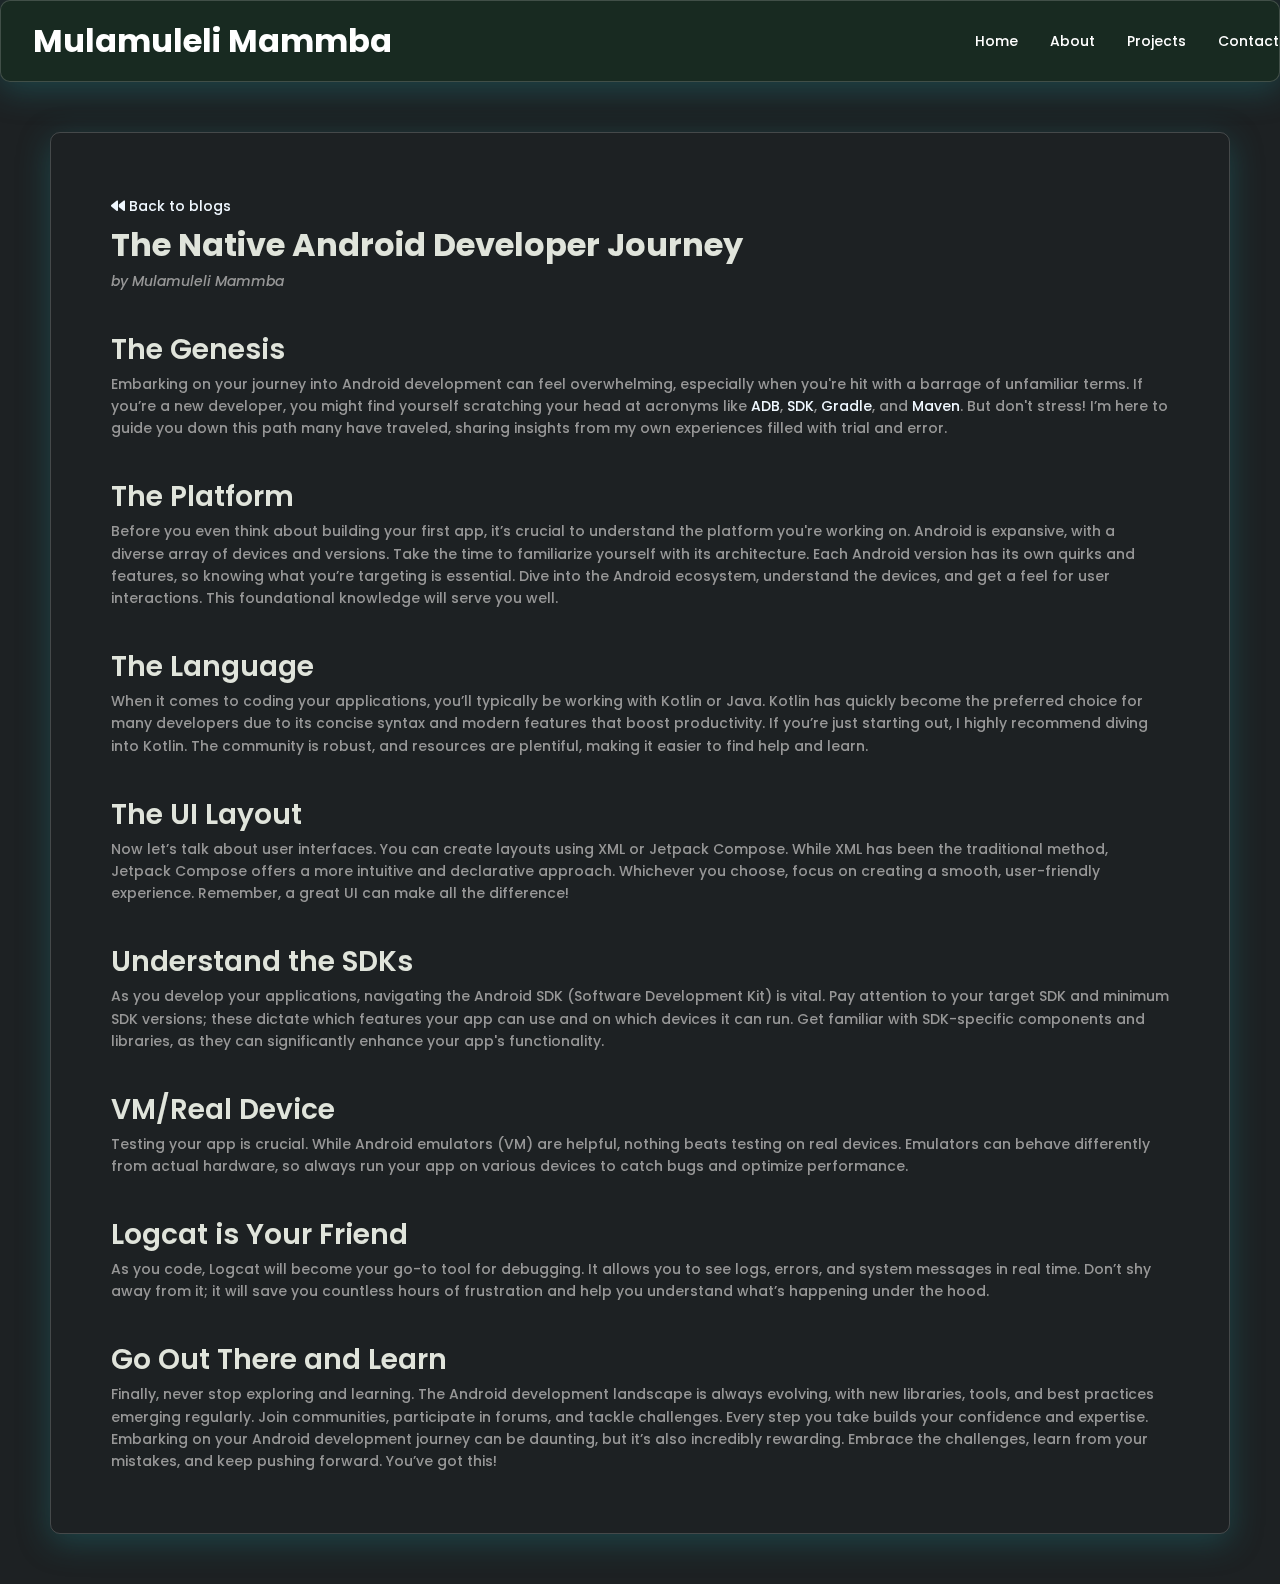
<file: blog/blog-post-1.html>
<!DOCTYPE html>
<html lang="en">
<head>
    <meta charset="UTF-8">
    <meta name="viewport" content="width=device-width, initial-scale=1.0">
    <title>The Native Android Developer Journey</title><link rel="icon" type="images/x-icon" href="../images/favicon.ico">
    <link rel="stylesheet" href="../css/blog-post.css">
    <link rel="stylesheet" href="../css/colors.css">
    <link rel="stylesheet" href="../css/global.css" />
    <link rel="stylesheet" href="../css/nav.css">
    <link rel="stylesheet" href="https://cdnjs.cloudflare.com/ajax/libs/font-awesome/6.0.0-beta3/css/all.min.css">

    <script type="text/javascript">
      var Tawk_API=Tawk_API||{}, Tawk_LoadStart=new Date();
      (function(){
      var s1=document.createElement("script"),s0=document.getElementsByTagName("script")[0];
      s1.async=true;
      s1.src='https://embed.tawk.to/6718a1fa2480f5b4f59207bd/1ias3hff1';
      s1.charset='UTF-8';
      s1.setAttribute('crossorigin','*');
      s0.parentNode.insertBefore(s1,s0);
      })();
      </script>
      <!--End of Tawk.to Script-->
  </head>

  <body>
    <nav>
      <div class="logo">Mulamuleli Mammba</div>
      <div class="menu-btn" onclick="toggleMenu()">&#9776;</div>
      <div class="nav-list">
        <a class="button outline" href="../index.html">Home</a>
        <a class="button outline" href="../about-me.html">About</a>
        <a class="button outline" href="../index.html#projects">Projects</a>
        <a class="button outline" href="../index.html#footer">Contact</a>
      </div>
    </nav>
    <script>
      function toggleMenu() {
        document.querySelector('.nav-list').classList.toggle('active');
      }
    </script>


<div class="blog backglow">
  <a class="reference" href="blog.html" style="color: aliceblue;"><i class="fa-solid fa-backward" ></i> Back to blogs</a>
  <br>
  <h1>The Native Android Developer Journey</h1>
  <p><em>by Mulamuleli Mammba</em></p>

    <br>
    <h2>The Genesis</h2>
    <p> Embarking on your journey into Android development can feel overwhelming, especially when you're hit with a barrage of unfamiliar terms. If you’re a new developer, you might find yourself scratching your head at acronyms like <a class="reference" href="https://developer.android.com/studio/command-line/adb">ADB</a>, <a class="reference" href="https://developer.android.com/studio">SDK</a>, <a class="reference" href="https://gradle.org/">Gradle</a>, and <a class="reference" href="https://maven.apache.org/">Maven</a>. But don't stress! I’m here to guide you down this path many have traveled, sharing insights from my own experiences filled with trial and error. </p>

    <br>
    <h2>The Platform</h2>
    <p>
        Before you even think about building your first app, it’s crucial to understand the platform you're working on. Android is expansive, with a diverse array of devices and versions. Take the time to familiarize yourself with its architecture. Each Android version has its own quirks and features, so knowing what you’re targeting is essential. Dive into the Android ecosystem, understand the devices, and get a feel for user interactions. This foundational knowledge will serve you well.
    </p>
    <br>

    <h2>The Language</h2>
    <p>
        When it comes to coding your applications, you’ll typically be working with Kotlin or Java. Kotlin has quickly become the preferred choice for many developers due to its concise syntax and modern features that boost productivity. If you’re just starting out, I highly recommend diving into Kotlin. The community is robust, and resources are plentiful, making it easier to find help and learn.
    </p>
<br>

    <h2>The UI Layout</h2>
    <p>
        Now let’s talk about user interfaces. You can create layouts using XML or Jetpack Compose. While XML has been the traditional method, Jetpack Compose offers a more intuitive and declarative approach. Whichever you choose, focus on creating a smooth, user-friendly experience. Remember, a great UI can make all the difference!
    </p>
    <br>
    <h2>Understand the SDKs</h2>
    <p>
        As you develop your applications, navigating the Android SDK (Software Development Kit) is vital. Pay attention to your target SDK and minimum SDK versions; these dictate which features your app can use and on which devices it can run. Get familiar with SDK-specific components and libraries, as they can significantly enhance your app's functionality.
    </p>
    <br>
    <h2>VM/Real Device</h2>
    <p>
        Testing your app is crucial. While Android emulators (VM) are helpful, nothing beats testing on real devices. Emulators can behave differently from actual hardware, so always run your app on various devices to catch bugs and optimize performance.
    </p>
    <br>
    <h2>Logcat is Your Friend</h2>
    <p>
        As you code, Logcat will become your go-to tool for debugging. It allows you to see logs, errors, and system messages in real time. Don’t shy away from it; it will save you countless hours of frustration and help you understand what’s happening under the hood.
    </p>
    <br>
    <h2>Go Out There and Learn</h2>
    <p>
        Finally, never stop exploring and learning. The Android development landscape is always evolving, with new libraries, tools, and best practices emerging regularly. Join communities, participate in forums, and tackle challenges. Every step you take builds your confidence and expertise.
    </p>

    <p>
        Embarking on your Android development journey can be daunting, but it’s also incredibly rewarding. Embrace the challenges, learn from your mistakes, and keep pushing forward. You’ve got this!
    </p>

</div>
</body>
</html>
</file>
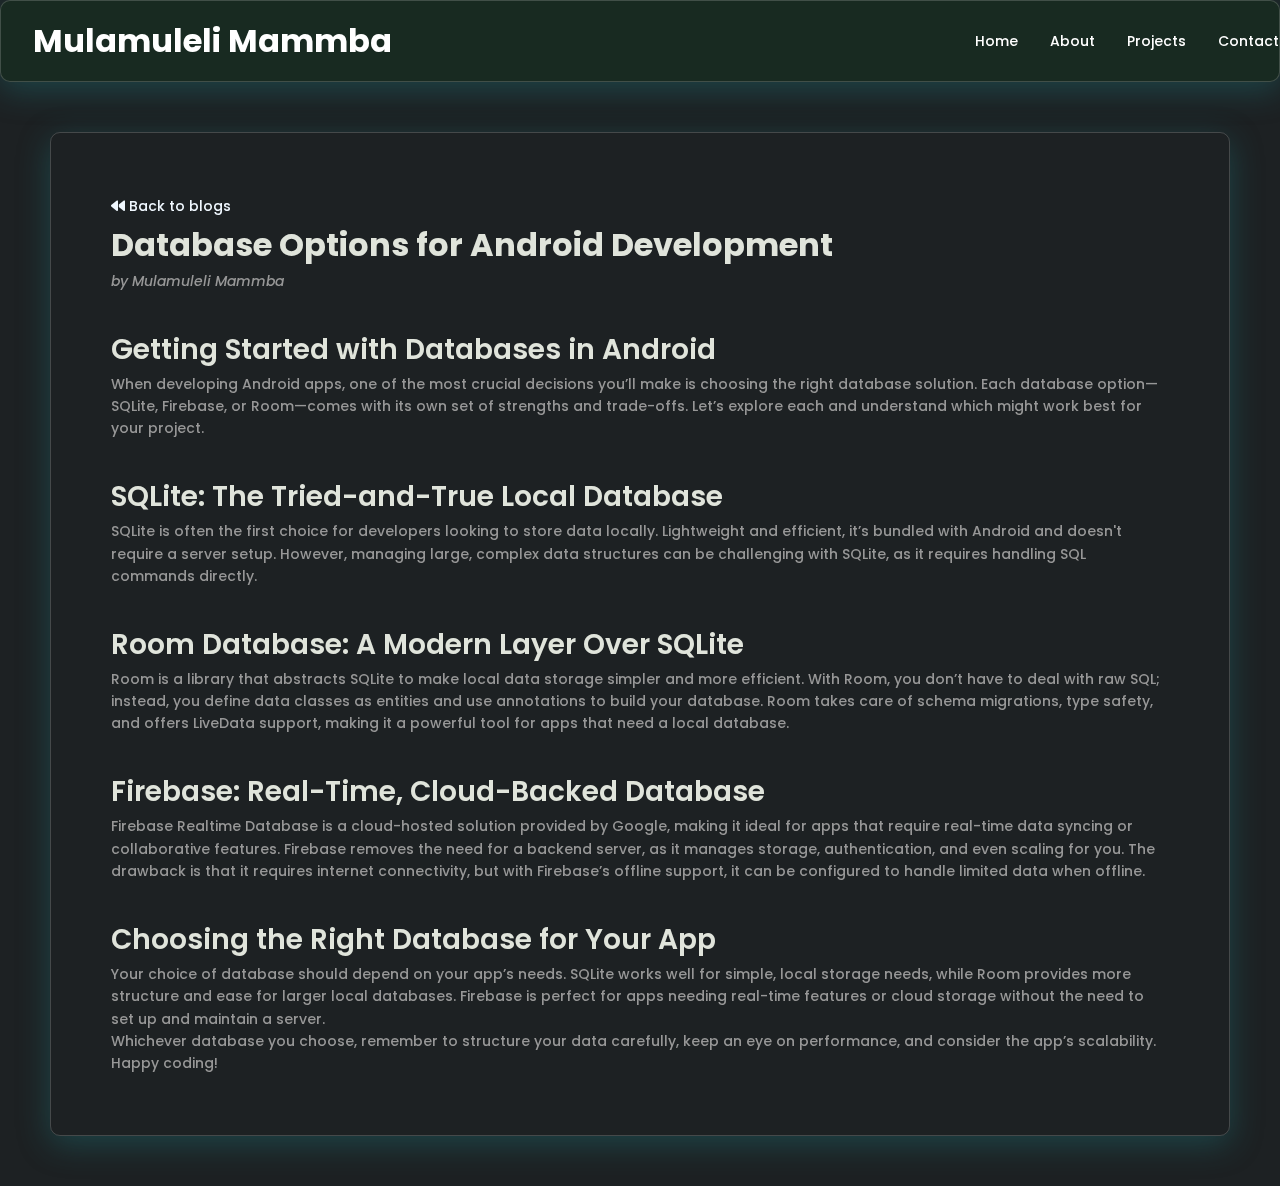
<file: blog/blog-post-2.html>
<!DOCTYPE html>
<html lang="en">
<head>
    <meta charset="UTF-8">
    <meta name="viewport" content="width=device-width, initial-scale=1.0">
    <title>Database Options for Android Development</title>
    <link rel="icon" type="images/x-icon" href="../images/favicon.ico">
    <link rel="stylesheet" href="../css/blog-post.css">
    <link rel="stylesheet" href="../css/colors.css">
    <link rel="stylesheet" href="../css/global.css" />
    <link rel="stylesheet" href="../css/nav.css">
    <link rel="stylesheet" href="https://cdnjs.cloudflare.com/ajax/libs/font-awesome/6.0.0-beta3/css/all.min.css">

    <script type="text/javascript">
      var Tawk_API=Tawk_API||{}, Tawk_LoadStart=new Date();
      (function(){
      var s1=document.createElement("script"),s0=document.getElementsByTagName("script")[0];
      s1.async=true;
      s1.src='https://embed.tawk.to/6718a1fa2480f5b4f59207bd/1ias3hff1';
      s1.charset='UTF-8';
      s1.setAttribute('crossorigin','*');
      s0.parentNode.insertBefore(s1,s0);
      })();
      </script>
      <!--End of Tawk.to Script-->
  </head>

  <body>
    <nav>
      <div class="logo">Mulamuleli Mammba</div>
      <div class="menu-btn" onclick="toggleMenu()">&#9776;</div>
      <div class="nav-list">
        <a class="button outline" href="../index.html">Home</a>
        <a class="button outline" href="../about-me.html">About</a>
        <a class="button outline" href="../index.html#projects">Projects</a>
        <a class="button outline" href="../index.html#footer">Contact</a>
      </div>
    </nav>
    <script>
      function toggleMenu() {
        document.querySelector('.nav-list').classList.toggle('active');
      }
    </script>


<div class="blog backglow">
  <a class="reference" href="blog.html" style="color: aliceblue;"><i class="fa-solid fa-backward" ></i> Back to blogs</a>
  <br>
  <h1>Database Options for Android Development</h1>
  <p><em>by Mulamuleli Mammba</em></p>

    <br>
    <h2>Getting Started with Databases in Android</h2>
    <p>When developing Android apps, one of the most crucial decisions you’ll make is choosing the right database solution. Each database option—SQLite, Firebase, or Room—comes with its own set of strengths and trade-offs. Let’s explore each and understand which might work best for your project.</p>

    <br>
    <h2>SQLite: The Tried-and-True Local Database</h2>
    <p>
        SQLite is often the first choice for developers looking to store data locally. Lightweight and efficient, it’s bundled with Android and doesn't require a server setup. However, managing large, complex data structures can be challenging with SQLite, as it requires handling SQL commands directly.
    </p>
    <br>

    <h2>Room Database: A Modern Layer Over SQLite</h2>
    <p>
        Room is a library that abstracts SQLite to make local data storage simpler and more efficient. With Room, you don’t have to deal with raw SQL; instead, you define data classes as entities and use annotations to build your database. Room takes care of schema migrations, type safety, and offers LiveData support, making it a powerful tool for apps that need a local database.
    </p>
    <br>

    <h2>Firebase: Real-Time, Cloud-Backed Database</h2>
    <p>
        Firebase Realtime Database is a cloud-hosted solution provided by Google, making it ideal for apps that require real-time data syncing or collaborative features. Firebase removes the need for a backend server, as it manages storage, authentication, and even scaling for you. The drawback is that it requires internet connectivity, but with Firebase’s offline support, it can be configured to handle limited data when offline.
    </p>
    <br>

    <h2>Choosing the Right Database for Your App</h2>
    <p>
        Your choice of database should depend on your app’s needs. SQLite works well for simple, local storage needs, while Room provides more structure and ease for larger local databases. Firebase is perfect for apps needing real-time features or cloud storage without the need to set up and maintain a server.
    </p>

    <p>Whichever database you choose, remember to structure your data carefully, keep an eye on performance, and consider the app’s scalability. Happy coding!</p>

</div>
</body>
</html>
</file>
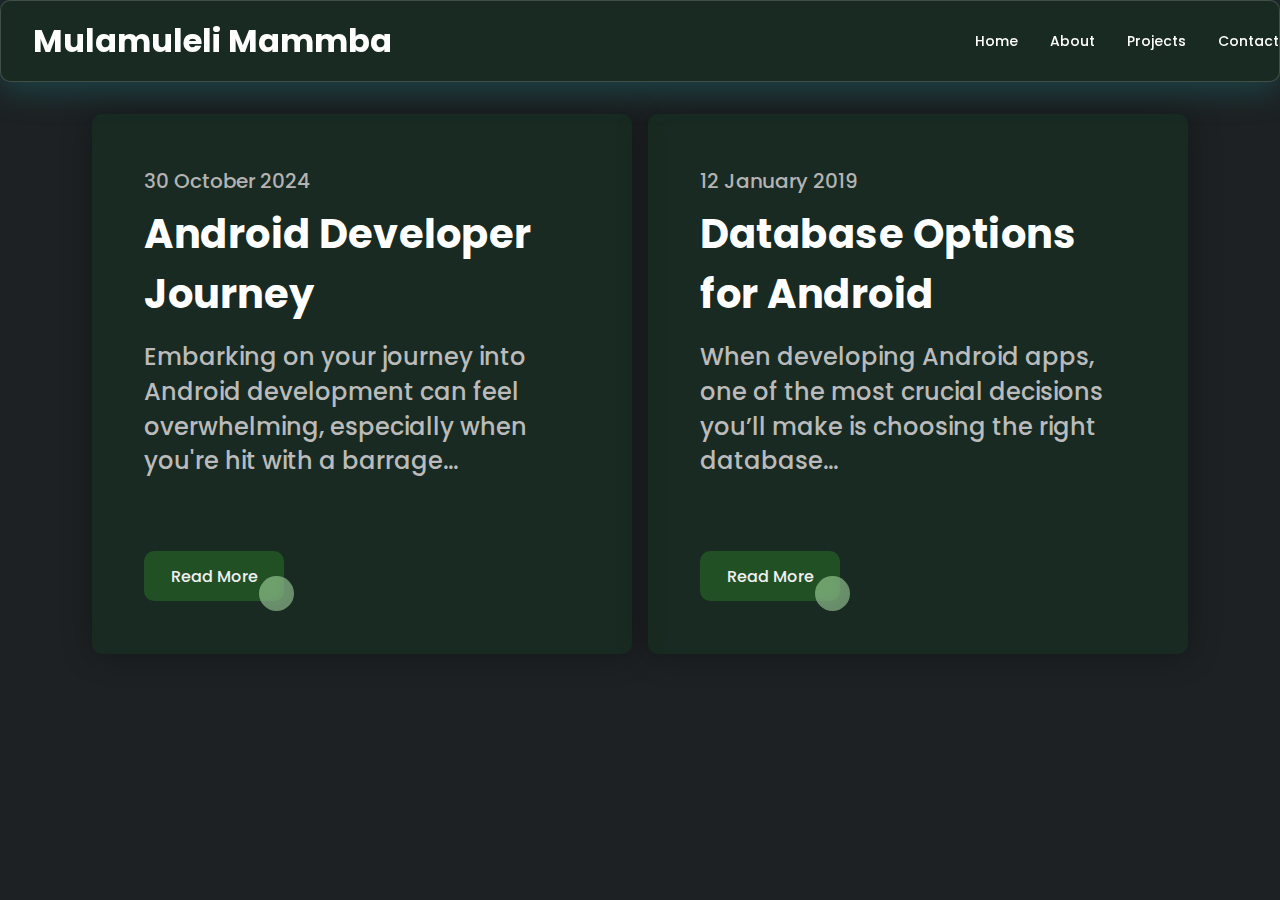
<file: blog/blog.html>
<!DOCTYPE html>
<html lang="en">
<head>
    <meta charset="UTF-8">
    <meta name="viewport" content="width=device-width, initial-scale=1.0">
    <title>Blogs</title><link rel="icon" type="images/x-icon" href="../images/favicon.ico">
    <link rel="stylesheet" href="../css/colors.css">
    <link rel="stylesheet" href="../css/global.css" />
    <link rel="stylesheet" href="../css/nav.css">
    <link rel="stylesheet" href="../css/blog.css">
    <link rel="stylesheet" href="../css/buttons.css">
    <link rel="stylesheet" href="https://cdnjs.cloudflare.com/ajax/libs/font-awesome/6.0.0-beta3/css/all.min.css">

    <script type="text/javascript">
      var Tawk_API=Tawk_API||{}, Tawk_LoadStart=new Date();
      (function(){
      var s1=document.createElement("script"),s0=document.getElementsByTagName("script")[0];
      s1.async=true;
      s1.src='https://embed.tawk.to/6718a1fa2480f5b4f59207bd/1ias3hff1';
      s1.charset='UTF-8';
      s1.setAttribute('crossorigin','*');
      s0.parentNode.insertBefore(s1,s0);
      })();
      </script>
      <!--End of Tawk.to Script-->
  </head>

  <body>
    <nav>
      <div class="logo">Mulamuleli Mammba</div>
      <div class="menu-btn" onclick="toggleMenu()">&#9776;</div>
      <div class="nav-list">
        <a class="button outline" href="../index.html">Home</a>
        <a class="button outline" href="../about-me.html">About</a>
        <a class="button outline" href="../index.html#projects">Projects</a>
        <a class="button outline" href="../index.html#footer">Contact</a>
      </div>
    </nav>
    <script>
      function toggleMenu() {
        document.querySelector('.nav-list').classList.toggle('active');
      }
    </script>

<div class="container">
  <div class="blog_post">

 <div class="container_copy">
   <h3>30 October 2024</h3>
   <h1>Android Developer Journey</h1>
   <p>Embarking on your journey into Android development can feel overwhelming, especially when you're hit with a barrage...</p>
   <a class="glass-button" href='blog-post-1.html' target="_parent">Read More</a>
 </div>
  </div>

  <div class="blog_post">
    <div class="container_copy">
   <h3>12 January 2019</h3>
   <h1>Database Options for Android</h1>
   <p>When developing Android apps, one of the most crucial decisions you’ll make is choosing the right database...</p>
   <a class="glass-button" href='blog-post-2.html' target="_parent">Read More</a>
 </div>
</div>
</div>


</body>
</html>
</file>
<file: css/blog-post.css>
.blog {
    line-height: 1.6;
    margin: 50px;
    padding: 60px;
}

h1 {
    color: #333;
}

h2 {
    margin-top: 10px;
    color: #555;
}

p {
    color: #979797;
    font-size: large;
}

.reference {
    text-decoration: dotted;
    color: aliceblue;

}
</file>
<file: css/colors.css>
:root {
  --md-sys-color-primary: #a0d49b;
  --md-sys-color-surface-tint: rgb(160 212 155);
  --md-sys-color-on-primary: rgb(7 57 16);
  --md-sys-color-primary-container: rgb(34 80 37);
  --md-sys-color-on-primary-container: rgb(187 240 181);
  --md-sys-color-secondary: #b9ccb4;
  --md-sys-color-on-secondary: #253423;
  --md-sys-color-secondary-container: rgb(59, 75, 57);
  --md-sys-color-on-secondary-container: rgb(213 232 207);
  --md-sys-color-tertiary: rgb(161 206 213);
  --md-sys-color-on-tertiary: rgb(0 54 60);
  --md-sys-color-tertiary-container: rgb(31 77 83);
  --md-sys-color-on-tertiary-container: rgb(188 235 241);
  --md-sys-color-error: rgb(255 180 171);
  --md-sys-color-on-error: rgb(105 0 5);
  --md-sys-color-error-container: rgb(147 0 10);
  --md-sys-color-on-error-container: rgb(255 218 214);
  --md-sys-color-background: #23292a;
  --md-sys-color-on-background: rgb(224 228 219);
  --md-sys-color-surface: rgba(16, 20, 15, 0);
  --md-sys-color-on-surface: rgb(224 228 219);
  --md-sys-color-surface-variant: rgb(66 73 64);
  --md-sys-color-on-surface-variant: rgb(194 201 189);
  --md-sys-color-outline: rgb(140 147 136);
  --md-sys-color-outline-variant: rgb(66 73 64);
  --md-sys-color-shadow: rgb(0 0 0);
  --md-sys-color-scrim: rgb(0 0 0);
  --md-sys-color-inverse-surface: rgb(224 228 219);
  --md-sys-color-inverse-on-surface: rgb(45 50 44);
  --md-sys-color-inverse-primary: rgb(58 105 59);
  --md-sys-color-primary-fixed: rgb(187 240 181);
  --md-sys-color-on-primary-fixed: rgb(0 33 5);
  --md-sys-color-primary-fixed-dim: rgb(160 212 155);
  --md-sys-color-on-primary-fixed-variant: rgb(34 80 37);
  --md-sys-color-secondary-fixed: rgb(213 232 207);
  --md-sys-color-on-secondary-fixed: rgb(16 31 16);
  --md-sys-color-secondary-fixed-dim: rgb(185 204 180);
  --md-sys-color-on-secondary-fixed-variant: rgb(59 75 57);
  --md-sys-color-tertiary-fixed: rgb(188 235 241);
  --md-sys-color-on-tertiary-fixed: rgb(0 31 35);
  --md-sys-color-tertiary-fixed-dim: rgb(161 206 213);
  --md-sys-color-on-tertiary-fixed-variant: rgb(31 77 83);
  --md-sys-color-surface-dim: rgb(16 20 15);
  --md-sys-color-surface-bright: rgb(54 58 52);
  --md-sys-color-surface-container-lowest: rgb(11 15 10);
  --md-sys-color-surface-container-low: rgb(24 29 23);
  --md-sys-color-surface-container: rgb(28 33 27);
  --md-sys-color-surface-container-high: rgb(39 43 37);
  --md-sys-color-surface-container-highest: rgb(50 54 48);
  --transparent-green: rgba(18, 56, 32, 0.418);
}
</file>
<file: css/global.css>
@import url('https://fonts.googleapis.com/css?family=Poppins:400,700,900');

* {
  margin: 0;
  padding: 0;
  font-family: "Poppins", sans-serif;
  font-weight: 500;
  text-decoration-color: var(--text-color);
}

body {
  background: #121212;
	background-color: #1d2123;
	font-family: "Inter", sans-serif;
}


.backglow {
  box-shadow: 0 8px 32px 0 rgba(31, 131, 135, 0.37);
  backdrop-filter: blur(0.5px);
  -webkit-backdrop-filter: blur(0.5px);
  border-radius: 10px;
  border: 1px solid rgba(255, 255, 255, 0.18);
}

h1 {
  text-shadow: 0 2px 0 rgba(0, 0, 0, 0, 5);
  color: var(--md-sys-color-on-background);
  font-size: 32px;
  font-weight: 700;
}

h2 {
  text-shadow: 0 2px 0 rgba(0, 0, 0, 0, 5);
  color: var(--md-sys-color-on-background);
  font-size: 28px;
  font-weight: 600;
}

.me {
  font-size: 28px;
  font-weight: 600;
}

h3 {
  text-shadow: 0 2px 0 rgba(0, 0, 0, 0, 5);
  color: var(--md-sys-color-on-background);
  font-size: 24px;
  font-weight: 500;
}

h4 {
  font-size: 20px;
  font-weight: 400;
}

h5 {
  font-size: 18px;
  font-weight: 400;
}

h6 {
  font-size: 16px;
  font-weight: 400;
}

p,
a,
span {
  font-size: 14px;
}

.shadow-small {
  box-shadow: 0px 1px 3px var(--md-sys-color-shadow);
}

.shadow-medium {
  box-shadow: 0px 3px 6px var(--md-sys-color-shadow);
}

.shadow-large {
  box-shadow: 0px 10px 20px var(--md-sys-color-shadow);
}

.wrapper {
  box-sizing: content-box;
  text-align: center;
}

.me::before {
  content: "WRITER";
  color: var(--md-sys-color-on-background);
  font-size: larger;
  animation: animate 8s infinite;
  text-shadow: 0 0 5px rgba(255, 255, 255, 0.842), 0 0 10px rgba(127, 224, 165, 0.37);

  transition: text-shadow 0.3s ease;
}

@keyframes animate {
  0% {
    content: "STORY WRITER";
  }

  12.5% {
    content: "WEB DEVELOPER";
  }

  25% {
    content: "CONTENT CURATOR";
  }

  37.5% {
    content: "GRAPHIC DESIGNER";
  }

  50% {
    content: "SOFTWARE DEV";
  }

  62.5% {
    content: "TEAM PLAYER";
  }

  75% {
    content: "DATA ANALYST";
  }

  87.5% {
    content: "DIGITAL CRAFTMAN";
  }

  100% {
    content: "STORY WRITER";
  }
}


@media (max-width: 768px) {
  .me::before {
    content: "Man of many talents";
    color: var(--md-sys-color-on-background);
    font-size: medium;
    animation: none;
    /* animation: animate 5s infinite; */
  }
}

.hook-container {
  display: grid;
  grid-template-columns: 1fr 1fr;
  padding: 1rem calc((100vw - 1000px) / 2);
  max-height: 90vh;
  overflow: visible;

  @media (max-width: 770px) {
    grid-template-columns: 1fr;
  }


}

.column-left {
  display: flex;
  flex-direction: column;
  justify-content: center;
  align-items: center;
  color: var(--md-sys-color-on-background);
  padding: 0rem 2rem;

}

.column-left h1,
.projects h1 {
  margin-bottom: 1rem;
  font-size: 3rem;
  text-shadow: 0 2px 0 rgba(0, 0, 0, 0, 5);
  color: var(--md-sys-color-on-background);
  border-radius: 10px;
  text-align: center;

}

.column-left p {
  margin-bottom: 2rem;
  font-size: 1.2rem;
  line-height: 1.5;

  @media (max-width: 768px) {
    font-size: 0.8rem;
    line-height: 1;
  }

}

.column-right {
  display: flex;
  justify-content: center;
  align-items: center;
  padding: 0rem 2rem;

}

.hook-image {
  width: 30vh;
  height: 30vh;
  pointer-events: none;
  scale: 1.4;
  position: relative;
  animation: sway 5s ease-in-out infinite;

}

.hook-image2 {
  width: 40vh;
  height: 50vh;
  pointer-events: none;
  scale: 1.4;
  position: relative;
  animation: sway 7s ease-in-out infinite;
}

@media (max-width: 770px) {
  .hook-image {
    width: 20vh;
    height: 30vh;
    pointer-events: none;
    scale: 1.4;
    position: relative;
    animation: none;
  }

  .hook-image2 {
    width: 40vh;
    height: 30vh;
    pointer-events: none;
    scale: 1.4;
    position: relative;
    animation: none;
  }

}

@keyframes sway {
  0% {
    top: 0px;
  }

  50% {
    top: 50px;
  }

  100% {
    top: 0px;
  }
}


.project-container {
  display: grid;
  grid-template-columns: repeat(3, 1fr);
  grid-gap: 40px;

  justify-items: center;
  align-items: center;

}

.project-a {
  border-style: double;
  border-radius: 0.375rem;
  padding: 20px 0;
  border-color: var(--md-sys-color-on-secondary-container);
  overflow: hidden;
  color: var(--md-sys-color-tertiary-container);
}

.project-img {
  object-fit: fill;
  height: 100%;
  width: 100%;
  height: 9rem;
  cursor: pointer;
  background-color: transparent;
}

.project-p {
  display: flex;
  font-size: 0.75rem;
  line-height: 1rem;
  flex-direction: row;
  flex-wrap: wrap;
  justify-content: flex-start;
  align-items: center;
  gap: 0.5rem;
}

.project-div {
  padding: 1rem;
  width: 100%;
}

.project-h2 {
  margin-bottom: 0.5rem;
  font-size: 2rem;
  line-height: 1.75rem;
  font-weight: 600;
  color: var(--md-sys-color-on-background);
}

.description {
  margin-bottom: 0.5rem;
  font-size: 1.125rem;
  line-height: 1.75rem;
  font-weight: 600;
  color: var(--md-sys-color-on-background);
}

.project-span {
  padding-top: 0.25rem;
  padding-bottom: 0.25rem;
  padding-left: 0.5rem;
  padding-right: 0.5rem;
  font-weight: 600;
  border-radius: 0.375rem;
  border-width: 2px;
  color: var(--md-sys-color-on-background);
  background-color: var(--md-sys-color-background);
}

@media (max-width: 770px) {
  .card {
    margin: 8px;
  }

  .button {
    width: 100%;
  }

  .know-more{
  visibility: hidden;
  }
}

@media screen and (max-width: 1500px) {
  .project-container {
    grid-template-columns: repeat(2, 1fr);
  }
}

@media screen and (max-width: 770px) {

  .project-container {
    grid-template-columns: 1fr;
    grid-gap: 10px;
  }

  .project-img {
    height: auto;
    max-height: 12rem;
  }

  .column-left h1 {
    margin-bottom: 0;
    font-size: 2rem;
  }

  .column-right {
    visibility: visible;
  }

  .hook-text-p {
    font-size: 40px;
  }


  .logo {
    padding: 5px;
  }

  .projects h1 {
    visibility: hidden;
  }
}

.tools-icons {
  display: flex;
  gap: 10px;
}

.tools-icons i {
  font-size: 40px;
  color: #f0f0f0;
  transition: transform 0.3s;
}

.tools-icons i:hover {
  transform: scale(1.1);
}


.footer {
  margin-top: 100px;
  background: var(--transparent-green);
  box-shadow: 0 8px 32px 0 rgba(31, 131, 135, 0.37);
  backdrop-filter: blur(0.5px);
  -webkit-backdrop-filter: blur(0.5px);
  border-radius: 10px;
  border: 1px solid rgba(255, 255, 255, 0.18);
  color: #ffffff;
  padding: 20px;
  text-align: center;
  position: absolute;
  width: 100%;
  height: 40px;

}

.footer-content {
  margin-bottom: 10px;
  background-color: transparent;
}

.socials {
  list-style: none;
  padding: 0;
  background-color: #61dafb00;
}

.socials li {
  display: inline;
  margin: 0 10px;
}

.socials a {
  color: #61dafb;
  text-decoration: none;
}

.socials a:hover {
  text-decoration: underline;
}

.footer-bottom {
  font-size: 14px;
  background-color: #61dafb00;
}
</file>
<file: css/nav.css>
nav {
  height: 80px;
  background: var(--transparent-green);
  box-shadow: 0 8px 32px 0 rgba(31, 131, 135, 0.37);
  backdrop-filter: blur(0.5px);
  -webkit-backdrop-filter: blur(0.5px);
  border-radius: 10px;
  border: 1px solid rgba(255, 255, 255, 0.18);
  color: white;
  display: flex;
  justify-content: space-between;
  align-items: center;
  position: sticky;
  top: 0;
  z-index: 1000;
}

.logo {
  color: var(--surface-color);
  font-size: 2rem;
  font-weight: bold;
  padding: 0 2rem;
  background-color: transparent;
}

.nav-list {
  display: flex;
  gap: 2rem;
}

.nav-list a {
  color: white;
  text-decoration: none;
  text-align: center;
}

.menu-btn {
  visibility: hidden;
}

@media (max-width: 770px) {
  .nav-list {
    display: none;
    flex-direction: column;
    position: absolute;
    top: 80px;
    right: 0;
    width: 100%;
    background-color: rgba(7, 1, 1, 0.705);
    box-shadow: 0 8px 32px 0 rgba(31, 131, 135, 0.37);
    backdrop-filter: blur(0.5px);
    -webkit-backdrop-filter: blur(0.5px);
    border-radius: 0 0 10px 10px;
    border: 1px solid rgba(255, 255, 255, 0.18);
    padding: 1rem;
  }

  .name-holder {
    visibility: hidden;
    padding-bottom: 50px;
  }


  .nav-list.active {
    display: flex;
  }


  .menu-btn {

    visibility: visible;
    display: block;
    cursor: pointer;
    font-size: 1.5rem;
    color: white;
    padding: 0 2rem;
  }
}
</file>
<file: css/blog.css>
@import url("https://fonts.googleapis.com/css?family=Roboto:300,400,700&display=swap");

.container {
  display: flex;
  flex-wrap: wrap;
  justify-content: center;
  align-items: center;
  gap: 1rem;
  padding: 2rem;
}

.blog_post {
  font-family: "Roboto", sans-serif;
  font-size: 12px;
  background: var(--transparent-green);
  max-width: 500px;
  width: 100%;
  border-radius: 10px;
  box-shadow: 1px 1px 2rem rgba(0, 0, 0, 0.3);
  position: relative;
  padding: 20px;
  height: 500px;
}

@media (max-width: 768px) {
  .blog_post {
    max-width: 45%;
    overflow: scroll;
  }

}

@media (max-width: 480px) {
  .blog_post {
    max-width: 100%;
  }
}


.container_copy {
  padding: 2rem;
  max-height: 500px;
  align-items: center;
}

h3 {
  margin: 0 0 0.5rem 0;
  color: #b4b3b3;
  font-size: 1.25rem;
}

h1 {
  margin: 0 0 1rem 0;
  font-size: 2.5rem;
  letter-spacing: 0.5px;
  color: #ffffff;
}

p {
  margin: 0 0 4.5rem 0;
  font-size: 1.5rem;
  line-height: 1.45;
  color: #bbbbbb;
}

.btn_primary {
  border: none;
  outline: none;
  background: linear-gradient(90deg, #ff9966, #ff5e62);
  padding: 1.5rem 2rem;
  border-radius: 50px;
  color: white;
  font-size: 1.2rem;
  box-shadow: 1px 10px 2rem rgba(255, 94, 98, 0.5);
  transition: all 0.2s ease-in;
  text-decoration: none;
}

.btn_primary:hover {
  box-shadow: 0px 5px 1rem rgba(255, 94, 98, 0.5);
}
</file>
<file: css/buttons.css>
.glass-button {
  all: unset;
  width: 100px;
  height: 30px;
  font-size: 16px;
  background: transparent;
  border: none;
  color: #f0f0f0;
  cursor: pointer;
  z-index: 1;
  padding: 10px 20px;
  display: flex;
  align-items: center;
  justify-content: center;
  white-space: nowrap;
  user-select: none;
  touch-action: manipulation;
  position: relative;

}

.glass-button::before,
.glass-button::after {
  content: '';
  position: absolute;
  bottom: 0;
  right: 0;
  z-index: -1;
  transition: all 0.4s;
}

.glass-button::before {
  transform: translate(0, 0);
  width: 100%;
  height: 100%;
  background: var(--md-sys-color-primary-container);
  border-radius: 10px;
}

.glass-button::after {
  transform: translate(10px, 10px);
  width: 35px;
  height: 35px;
  background: var(--md-sys-color-on-primary-container);
  opacity: 0.5;
  backdrop-filter: blur(5px);
  border-radius: 50%;

}


.glass-button:hover::before {
  transform: translate(5%, 20%);
  width: 110%;
  height: 110%;
}

.glass-button:hover::after {
  border-radius: 10px;
  transform: translate(0, 0);
  width: 100%;
  height: 100%;
}

.glass-button:active::after {
  transition: 0s;
  transform: translate(0, 5%);
}
</file>
